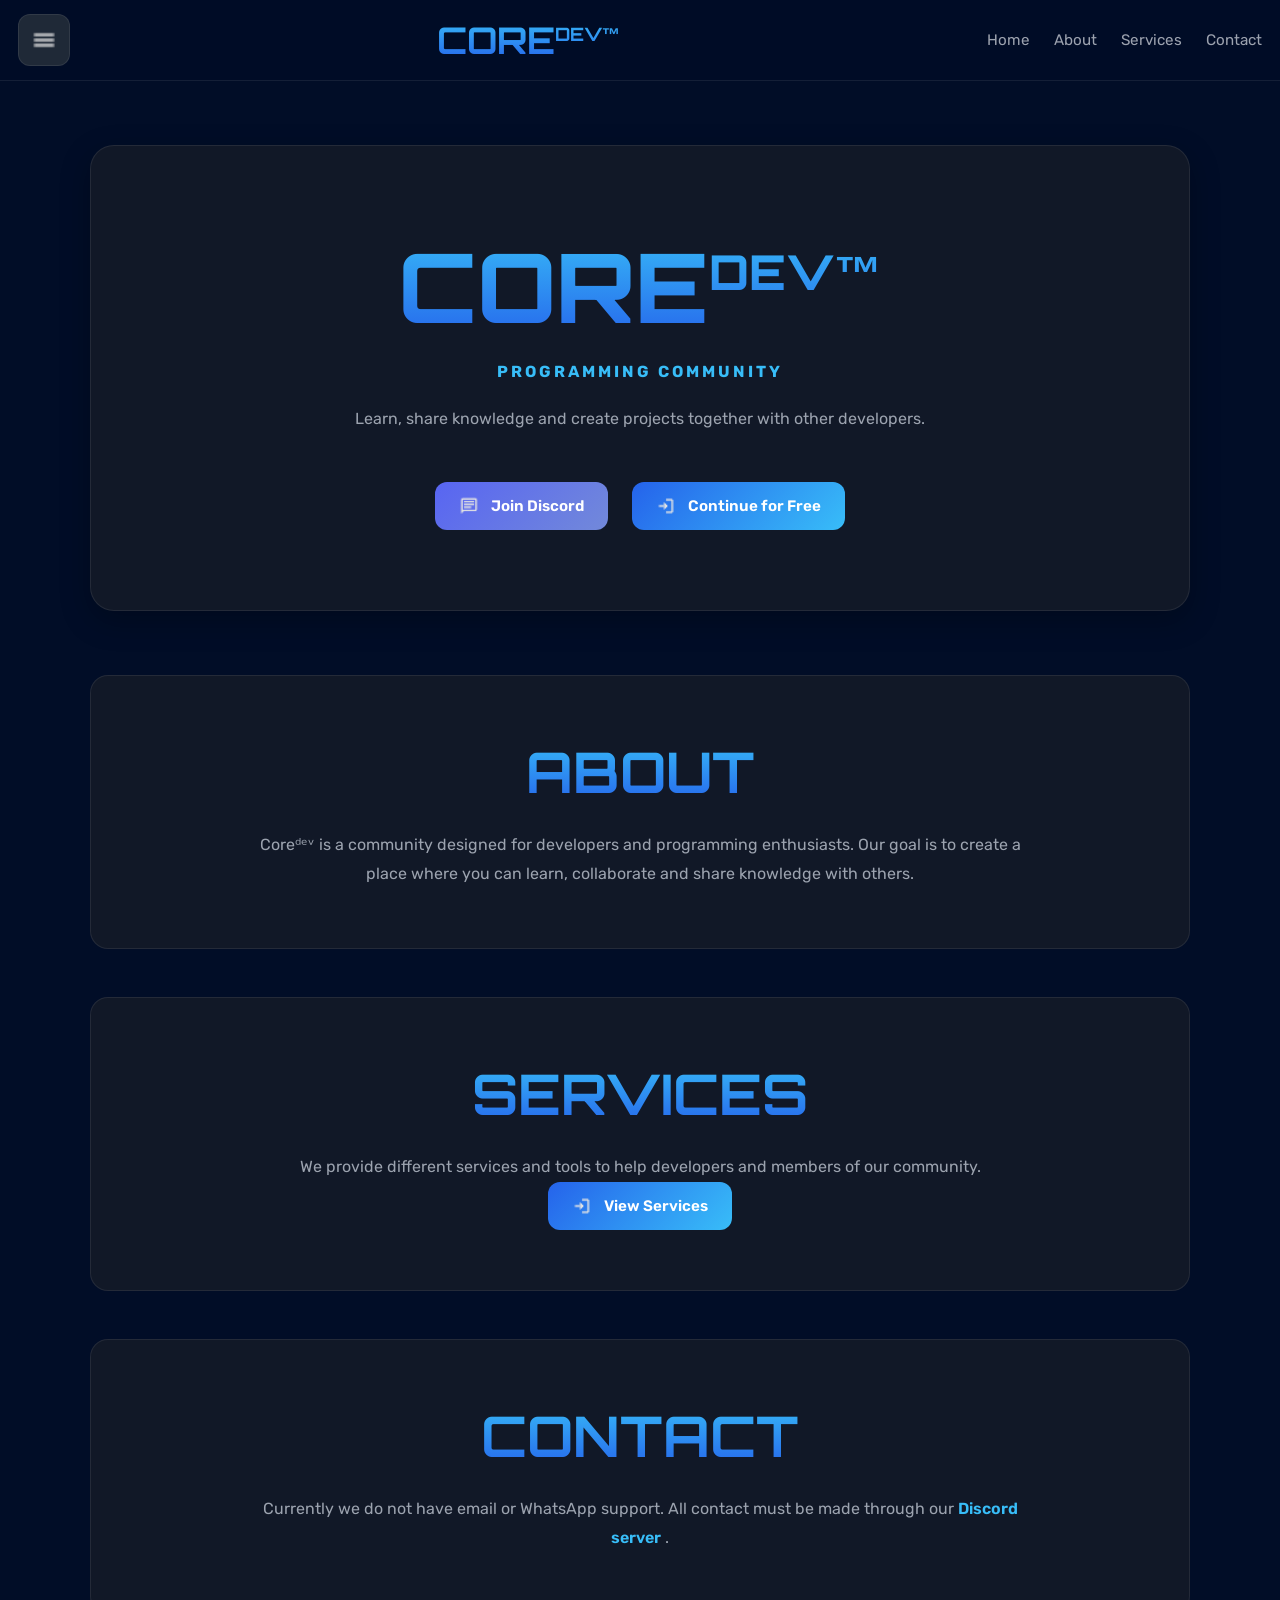
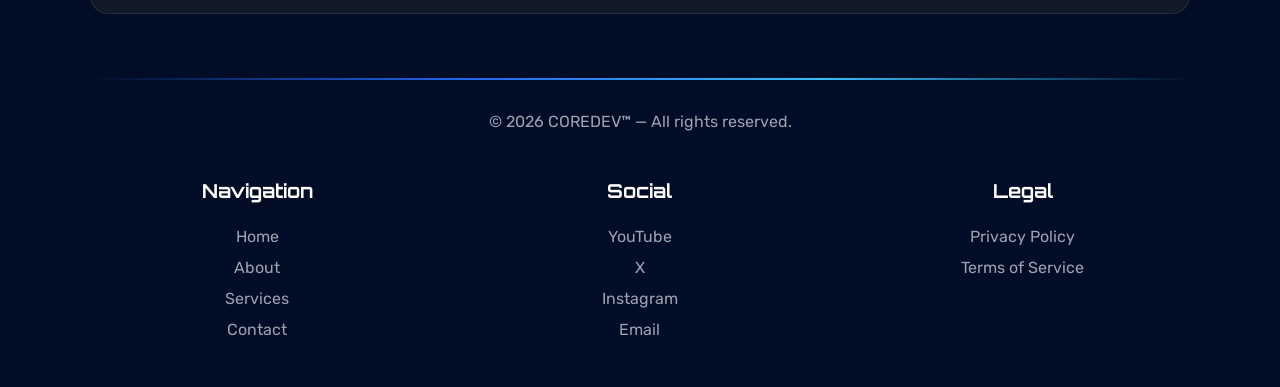
<file: COREDEV Web/principal-page/index.html>
<!DOCTYPE html>
<html lang="en">

<head>

    <!-- =========================
         META
    ========================== -->

    <meta charset="UTF-8">

    <meta
        name="viewport"
        content="width=device-width, initial-scale=1.0"
    >

    <title>COREDEV™</title>

    <!-- =========================
         CSS
    ========================== -->

    <link
        rel="stylesheet"
        href="style.css"
    >

    <!-- =========================
         FONTS
    ========================== -->

    <link
        rel="preconnect"
        href="https://fonts.googleapis.com"
    >

    <link
        rel="preconnect"
        href="https://fonts.gstatic.com"
        crossorigin
    >

    <link
        href="https://fonts.googleapis.com/css2?family=Orbitron:wght@400..900&family=Rubik:wght@300..900&display=swap"
        rel="stylesheet"
    >

    <!-- =========================
         FAVICON
    ========================== -->

    <link
        rel="icon"
        type="image/png"
        href="../images/corelogo.png"
    >

</head>

<body>

    <!-- =========================
         SIDEBAR OVERLAY
    ========================== -->

    <div class="sidebar-overlay"></div>

    <!-- =========================
         SIDEBAR MENU
    ========================== -->

    <aside class="sidebar">

        <!-- SIDEBAR HEADER -->

        <div class="sidebar-header">

            <h2 class="sidebar-logo">
                CORE<sup>DEV™</sup>
            </h2>

            <button
                class="close-sidebar"
                aria-label="Close menu"
            >

                ✕

            </button>

        </div>

        <!-- SIDEBAR CONTENT -->

        <div class="sidebar-content">

            <!-- HOME -->

            <div class="sidebar-section">

                <p class="sidebar-category">
                    # Home
                </p>

                <nav class="sidebar-nav">

                    <a href="#home">Home</a>
                    <a href="#settings">Settings</a>

                </nav>

            </div>

            <!-- CORE -->

            <div class="sidebar-section">

                <p class="sidebar-category">
                    # Core
                </p>

                <nav class="sidebar-nav">

                    <a href="#services">Services</a>

                    <a
                        href="https://discord.gg/yKvbh8w42M"
                        target="_blank"
                        rel="noopener noreferrer"
                    >
                        Discord Server
                    </a>

                </nav>

            </div>

            <!-- USER -->

            <div class="sidebar-section">

                <p class="sidebar-category">
                    # You
                </p>

                <nav
                    class="sidebar-nav"
                    id="user-menu"
                >

                    <!--
                        IF USER IS LOGGED IN:

                        <a href="../account/account.html">
                            Your Account
                        </a>

                        IF USER IS NOT LOGGED IN:
                    -->

                    <a href="../register/register.html">
                        Register
                    </a>

                    <a href="../login/login.html">
                        Login
                    </a>

                </nav>

            </div>

        </div>

        <!-- SIDEBAR FOOTER -->

        <div class="sidebar-footer">

            <p>
                © 2026 COREDEV™<br>
                All rights reserved.
            </p>

        </div>

    </aside>

    <!-- =========================
         HEADER
    ========================== -->

    <header
        class="header"
        id="home"
    >

        <!-- MENU BUTTON -->

        <button
            class="menu-btn"
            aria-label="Open menu"
        >

            <img
                src="../images/menu.png"
                alt="Menu"
            >

        </button>

        <!-- LOGO -->

        <h1 class="logo">

            <a href="index.html">
                CORE<sup>DEV™</sup>
            </a>

        </h1>

        <!-- NAVIGATION -->

        <nav class="nav">

            <a href="#home">Home</a>
            <a href="#about">About</a>
            <a href="#services">Services</a>
            <a href="#contact">Contact</a>

        </nav>

    </header>

    <!-- =========================
         MAIN
    ========================== -->

    <main>

        <!-- =========================
             HERO
        ========================== -->

        <section class="hero">

            <h2 class="hero-title">
                CORE<sup>DEV™</sup>
            </h2>

            <p class="hero-subtitle">
                PROGRAMMING COMMUNITY
            </p>

            <p class="hero-description">

                Learn, share knowledge and create projects
                together with other developers.

            </p>

            <!-- HERO BUTTONS -->

            <div class="hero-buttons">

                <a
                    href="https://discord.gg/yKvbh8w42M"
                    target="_blank"
                    rel="noopener noreferrer"
                    class="btn btn-discord"
                >

                    <img
                        src="../images/chat.png"
                        alt="Discord"
                    >

                    <span>
                        Join Discord
                    </span>

                </a>

                <a
                    href="../login/login.html"
                    class="btn btn-primary"
                >

                    <img
                        src="../images/login.png"
                        alt="Login"
                    >

                    <span>
                        Continue for Free
                    </span>

                </a>

            </div>

        </section>

        <!-- =========================
             ABOUT
        ========================== -->

        <section
            class="section"
            id="about"
        >

            <h2 class="section-title">
                ABOUT
            </h2>

            <p class="section-description">

                Coreᵈᵉᵛ is a community designed for developers and programming enthusiasts.
                Our goal is to create a place where you can learn,
                collaborate and share knowledge with others.

            </p>

        </section>

        <!-- =========================
             SERVICES
        ========================== -->

        <section
            class="section"
            id="services"
        >

            <h2 class="section-title">
                SERVICES
            </h2>

            <p class="section-description">

                We provide different services and tools
                to help developers and members of our community.

            </p>

            <a
                href="services/service.html"
                class="btn btn-primary"
            >

                <img
                    src="../images/login.png"
                    alt="Services"
                >

                <span>
                    View Services
                </span>

            </a>

        </section>

        <!-- =========================
             CONTACT
        ========================== -->

        <section
            class="section"
            id="contact"
        >

            <h2 class="section-title">
                CONTACT
            </h2>

            <p class="section-description">

                Currently we do not have email or WhatsApp support.
                All contact must be made through our

                <a
                    href="https://discord.gg/yKvbh8w42M"
                    target="_blank"
                    rel="noopener noreferrer"
                    class="text-link"
                >
                    Discord server
                </a>.

            </p>

        </section>

    </main>

    <!-- =========================
         FOOTER
    ========================== -->

    <footer class="footer">

        <hr class="footer-line">

        <p class="footer-copy">
            &copy; 2026 COREDEV™ — All rights reserved.
        </p>

        <!-- FOOTER GRID -->

        <div class="footer-grid">

            <!-- NAVIGATION -->

            <div class="footer-column">

                <h3 class="footer-title">
                    Navigation
                </h3>

                <ul class="footer-list">

                    <li><a href="#home">Home</a></li>
                    <li><a href="#about">About</a></li>
                    <li><a href="#services">Services</a></li>
                    <li><a href="#contact">Contact</a></li>

                </ul>

            </div>

            <!-- SOCIAL -->

            <div class="footer-column">

                <h3 class="footer-title">
                    Social
                </h3>

                <ul class="footer-list">

                    <li><a href="#">YouTube</a></li>
                    <li><a href="#">X</a></li>
                    <li><a href="#">Instagram</a></li>
                    <li><a href="#">Email</a></li>

                </ul>

            </div>

            <!-- LEGAL -->

            <div class="footer-column">

                <h3 class="footer-title">
                    Legal
                </h3>

                <ul class="footer-list">

                    <li>
                        <a href="../footer-links/privacypolicy.html">
                            Privacy Policy
                        </a>
                    </li>

                    <li>
                        <a href="../footer-links/terms.html">
                            Terms of Service
                        </a>
                    </li>

                </ul>

            </div>

        </div>

    </footer>

    <!-- =========================
         JS
    ========================== -->

    <script src="script.js"></script>

</body>

</html>
</file>
<file: COREDEV Web/principal-page/style.css>
/* =========================
   VARIABLES
========================= */

:root {

    /* COLORS */

    --bg: #010d27;

    --surface: #111827;
    --surface-light: #1f2937;

    --primary: #2563eb;
    --secondary: #38bdf8;

    --text: #ffffff;
    --text-muted: #9ca3af;

    --border: rgba(255, 255, 255, 0.08);

    /* RADIUS */

    --radius-sm: 12px;
    --radius-md: 18px;
    --radius-lg: 24px;

    /* SHADOW */

    --shadow:
        0 10px 30px rgba(0, 0, 0, 0.25);

    /* SPACING */

    --space-1: 8px;
    --space-2: 16px;
    --space-3: 24px;
    --space-4: 32px;
    --space-5: 48px;
    --space-6: 64px;

    /* TRANSITION */

    --transition:
        0.25s ease;
}

/* =========================
   RESET
========================= */

* {

    margin: 0;
    padding: 0;

    box-sizing: border-box;
}

/* =========================
   BASE
========================= */

html {

    scroll-behavior: smooth;
}

body {

    /* Display */

    min-height: 100vh;

    /* Typography */

    font-family: "Rubik", sans-serif;

    /* Visual */

    color: var(--text);

    background: var(--bg);

    overflow-x: hidden;
}

a {

    /* Typography */

    text-decoration: none;

    /* Visual */

    color: inherit;

    /* Animation */

    transition: var(--transition);
}

img {

    display: block;

    max-width: 100%;
}

sup {

    font-size: 0.5em;
}

/* =========================
   SIDEBAR OVERLAY
========================= */

.sidebar-overlay {

    /* Position */

    position: fixed;
    inset: 0;

    /* Visual */

    background: rgba(0, 0, 0, 0.6);

    opacity: 0;
    visibility: hidden;

    /* Animation */

    transition: var(--transition);

    z-index: 999;
}

.sidebar-overlay.active {

    opacity: 1;
    visibility: visible;
}

/* =========================
   SIDEBAR
========================= */

.sidebar {

    /* Display */

    display: flex;
    flex-direction: column;
    justify-content: space-between;

    /* Position */

    position: fixed;
    top: 0;
    left: -320px;

    /* Box Model */

    width: 320px;
    height: 100vh;
    padding: 32px 24px;

    /* Visual */

    background: var(--surface);

    border-right:
        1px solid var(--border);

    /* Animation */

    transition: var(--transition);

    z-index: 1000;
}

.sidebar.active {

    left: 0;
}

/* SIDEBAR HEADER */

.sidebar-header {

    /* Display */

    display: flex;
    align-items: center;
    justify-content: space-between;
}

/* SIDEBAR LOGO */

.sidebar-logo {

    /* Typography */

    font-size: 1.6rem;
    font-family: "Orbitron", sans-serif;

    /* Visual */

    background:
        linear-gradient(
            to top,
            var(--primary),
            var(--secondary)
        );

    -webkit-background-clip: text;
    -webkit-text-fill-color: transparent;
}

/* CLOSE BUTTON */

.close-sidebar {

    /* Display */

    display: flex;
    align-items: center;
    justify-content: center;

    /* Box Model */

    width: 40px;
    height: 40px;

    /* Typography */

    font-size: 1.2rem;

    /* Visual */

    color: var(--text);

    background: transparent;

    border: none;

    cursor: pointer;
}

/* SIDEBAR CONTENT */

.sidebar-content {

    /* Display */

    display: flex;
    flex-direction: column;
    gap: var(--space-5);

    /* Box Model */

    margin-top: var(--space-5);
}

/* SIDEBAR SECTION */

.sidebar-section {

    display: flex;
    flex-direction: column;
    gap: var(--space-2);
}

/* SIDEBAR CATEGORY */

.sidebar-category {

    /* Typography */

    font-size: 0.9rem;
    font-weight: 700;

    /* Visual */

    color: var(--secondary);
}

/* SIDEBAR NAV */

.sidebar-nav {

    /* Display */

    display: flex;
    flex-direction: column;
    gap: 14px;
}

/* SIDEBAR LINKS */

.sidebar-nav a {

    /* Box Model */

    padding: 12px 14px;

    /* Typography */

    font-size: 1rem;
    font-weight: 500;

    /* Visual */

    color: var(--text-muted);

    border-radius: var(--radius-sm);
}

.sidebar-nav a:hover {

    color: var(--text);

    background: var(--surface-light);
}

/* SIDEBAR FOOTER */

.sidebar-footer {

    /* Box Model */

    margin-top: auto;
    padding-top: var(--space-4);

    /* Typography */

    font-size: 0.9rem;
    line-height: 1.6;
    text-align: center;

    /* Visual */

    color: var(--text-muted);

    border-top:
        1px solid var(--border);
}

/* =========================
   HEADER
========================= */

.header {

    /* Display */

    display: flex;
    align-items: center;
    justify-content: space-between;

    /* Position */

    position: sticky;
    top: 0;

    /* Box Model */

    padding: 14px 18px;

    /* Visual */

    background: rgba(1, 13, 39, 0.9);

    backdrop-filter: blur(12px);

    border-bottom:
        1px solid var(--border);

    z-index: 998;
}

/* MENU BUTTON */

.menu-btn {

    /* Display */

    display: flex;
    align-items: center;
    justify-content: center;

    /* Box Model */

    width: 52px;
    height: 52px;

    padding: 0;

    /* Visual */

    background: var(--surface-light);

    border:
        1px solid var(--border);

    border-radius: var(--radius-sm);

    cursor: pointer;

    /* Animation */

    transition: var(--transition);
}

.menu-btn:hover {

    background: rgba(255, 255, 255, 0.08);

    transform: scale(1.05);
}

.menu-btn img {

    width: 28px;
    height: 28px;
}

/* LOGO */

.logo {

    /* Typography */

    font-size: clamp(1.5rem, 4vw, 2.3rem);
    font-family: "Orbitron", sans-serif;
    font-weight: 700;

    /* Visual */

    background:
        linear-gradient(
            to top,
            var(--primary),
            var(--secondary)
        );

    -webkit-background-clip: text;
    -webkit-text-fill-color: transparent;
}

/* NAV */

.nav {

    /* Display */

    display: flex;
    align-items: center;
    gap: var(--space-3);
}

.nav a {

    /* Typography */

    font-size: 0.95rem;

    /* Visual */

    color: var(--text-muted);
}

.nav a:hover {

    color: var(--secondary);
}

/* =========================
   HERO
========================= */

.hero {

    /* Display */

    display: flex;
    flex-direction: column;
    align-items: center;

    /* Box Model */

    width: min(1100px, 92%);

    margin: var(--space-6) auto;

    padding: 80px 40px;

    /* Typography */

    text-align: center;

    /* Visual */

    background: var(--surface);

    border:
        1px solid var(--border);

    border-radius: var(--radius-lg);

    box-shadow: var(--shadow);
}

/* HERO TITLE */

.hero-title {

    /* Typography */

    font-size: clamp(3rem, 10vw, 6rem);
    font-family: "Orbitron", sans-serif;
    font-weight: 800;

    /* Visual */

    background:
        linear-gradient(
            to top,
            var(--primary),
            var(--secondary)
        );

    -webkit-background-clip: text;
    -webkit-text-fill-color: transparent;
}

/* HERO SUBTITLE */

.hero-subtitle {

    /* Box Model */

    margin-top: var(--space-2);

    /* Typography */

    font-size: 1rem;
    font-weight: 700;
    letter-spacing: 3px;

    /* Visual */

    color: var(--secondary);
}

/* HERO DESCRIPTION */

.hero-description {

    /* Box Model */

    max-width: 700px;

    margin-top: var(--space-3);

    /* Typography */

    line-height: 1.8;

    /* Visual */

    color: var(--text-muted);
}

/* HERO BUTTONS */

.hero-buttons {

    /* Display */

    display: flex;
    flex-wrap: wrap;
    justify-content: center;
    gap: var(--space-3);

    /* Box Model */

    margin-top: var(--space-5);
}

/* =========================
   SECTION
========================= */

.section {

    /* Box Model */

    width: min(1100px, 92%);

    margin: var(--space-5) auto;

    padding: 60px 40px;

    /* Typography */

    text-align: center;

    /* Visual */

    background: var(--surface);

    border:
        1px solid var(--border);

    border-radius: var(--radius-md);
}

/* SECTION TITLE */

.section-title {

    /* Typography */

    font-size: clamp(2rem, 6vw, 3.5rem);
    font-family: "Orbitron", sans-serif;

    /* Visual */

    background:
        linear-gradient(
            to top,
            var(--primary),
            var(--secondary)
        );

    -webkit-background-clip: text;
    -webkit-text-fill-color: transparent;
}

/* SECTION DESCRIPTION */

.section-description {

    /* Box Model */

    max-width: 800px;

    margin:
        var(--space-3) auto 0;

    /* Typography */

    line-height: 1.8;

    /* Visual */

    color: var(--text-muted);
}

/* =========================
   BUTTONS
========================= */

.btn {

    /* Display */

    display: inline-flex;
    align-items: center;
    justify-content: center;
    gap: 12px;

    /* Box Model */

    padding: 14px 24px;

    /* Typography */

    font-size: 0.95rem;
    font-weight: 600;

    /* Visual */

    border-radius: var(--radius-sm);

    /* Animation */

    transition: var(--transition);
}

.btn img {

    width: 20px;
}

/* PRIMARY BUTTON */

.btn-primary {

    background:
        linear-gradient(
            135deg,
            var(--primary),
            var(--secondary)
        );
}

/* DISCORD BUTTON */

.btn-discord {

    background:
        linear-gradient(
            135deg,
            #5865f2,
            #7289da
        );
}

/* BUTTON HOVER */

.btn:hover {

    transform:
        translateY(-4px);

    box-shadow:
        0 10px 25px rgba(0, 0, 0, 0.3);
}

/* =========================
   LINKS
========================= */

.text-link {

    font-weight: 600;

    color: var(--secondary);
}

/* =========================
   FOOTER
========================= */

.footer {

    /* Box Model */

    width: min(1100px, 92%);

    margin:
        var(--space-6) auto var(--space-5);

    /* Typography */

    text-align: center;
}

/* FOOTER LINE */

.footer-line {

    /* Box Model */

    margin-bottom: var(--space-4);

    height: 2px;

    /* Visual */

    border: none;

    border-radius: 999px;

    background:
        linear-gradient(
            to right,
            transparent,
            var(--primary),
            var(--secondary),
            transparent
        );
}

/* FOOTER COPY */

.footer-copy {

    color: var(--text-muted);
}

/* FOOTER GRID */

.footer-grid {

    /* Display */

    display: grid;

    grid-template-columns:
        repeat(auto-fit, minmax(220px, 1fr));

    gap: var(--space-5);

    /* Box Model */

    margin-top: var(--space-5);
}

/* FOOTER TITLE */

.footer-title {

    /* Box Model */

    margin-bottom: var(--space-3);

    /* Typography */

    font-size: 1.2rem;
    font-family: "Orbitron", sans-serif;
}

/* FOOTER LIST */

.footer-list {

    /* Display */

    display: flex;
    flex-direction: column;
    gap: 12px;

    /* Visual */

    list-style: none;
}

.footer-list a {

    color: var(--text-muted);
}

.footer-list a:hover {

    color: var(--secondary);
}

/* =========================
   RESPONSIVE
========================= */

@media (max-width: 768px) {

    .nav {

        display: none;
    }

    .hero {

        padding: 60px 24px;
    }

    .section {

        padding: 50px 24px;
    }

    .hero-buttons {

        flex-direction: column;
    }

    .btn {

        width: 100%;
    }

    .sidebar {

        width: 280px;
    }
}
</file>
